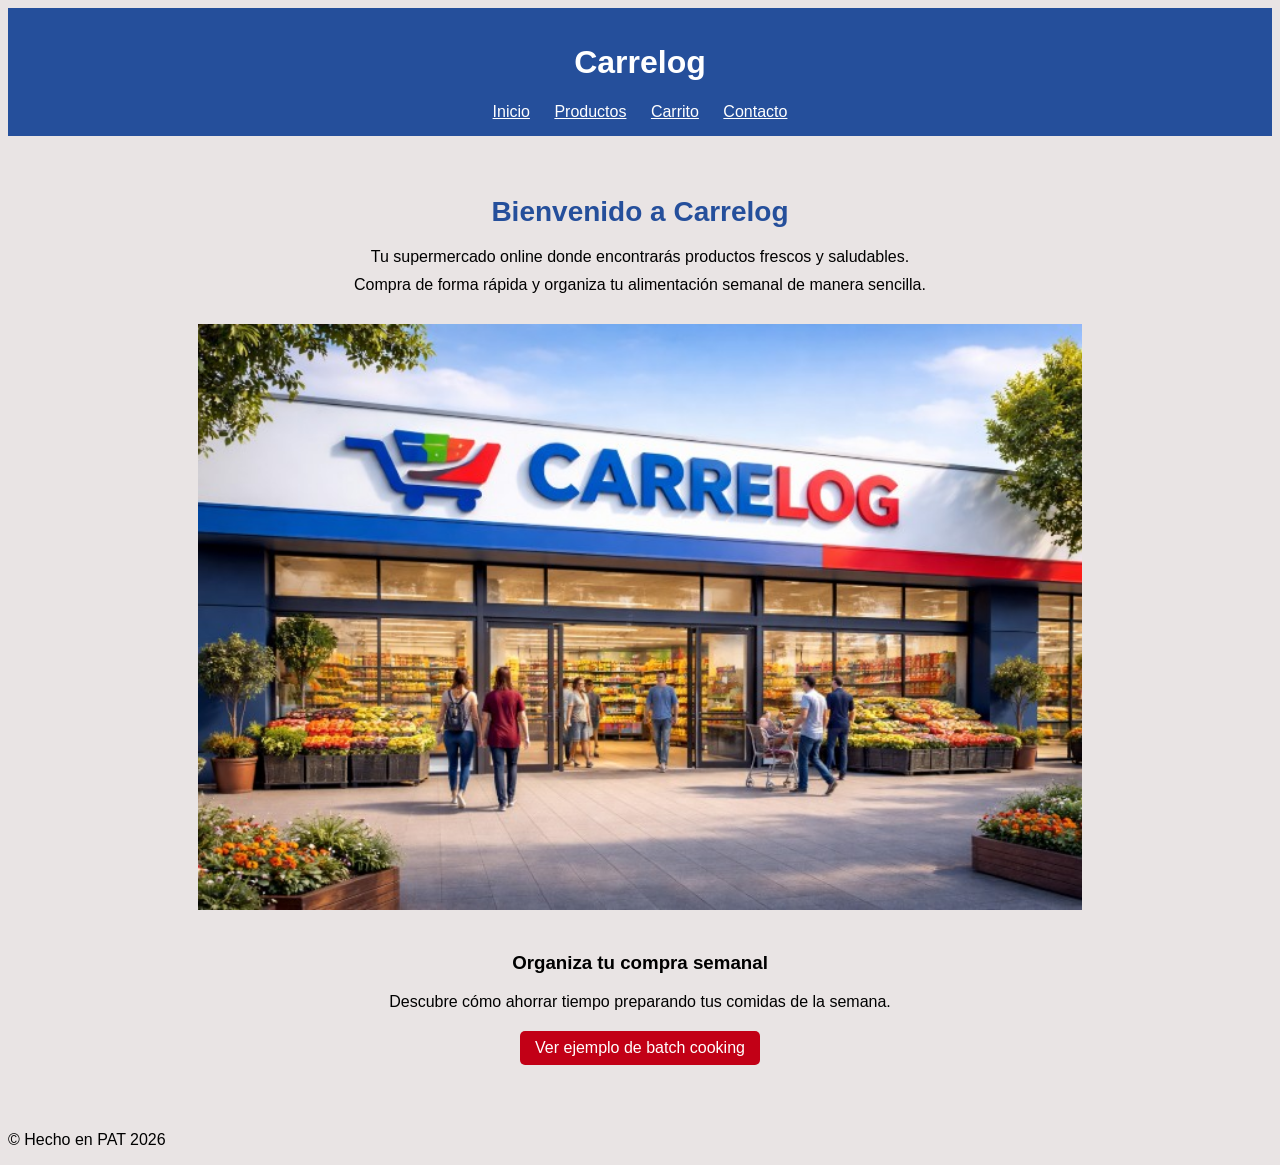
<file: index.html>
<!DOCTYPE html>
<html lang="es">

<head>
  <meta charset="UTF-8">
  <title>Carrelog</title>
  <link rel="stylesheet" href="styles.css">
</head>

<body>

  <header>
    <h1>Carrelog</h1>

    <nav>
      <a href="index.html">Inicio</a>
      <a href="productos.html">Productos</a>
      <a href="carrito.html">Carrito</a>
      <a href="contacto.html">Contacto</a>
    </nav>
  </header>

  <main class="inicio">

    <h2>Bienvenido a Carrelog</h2>

    <p>
      Tu supermercado online donde encontrarás productos frescos y saludables.
    </p>

    <p>
      Compra de forma rápida y organiza tu alimentación semanal de manera sencilla.
    </p>

    <img src="images/carrelog.jpg" alt="Supermercado Carrelog">

    <h3>Organiza tu compra semanal</h3>

    <p>
      Descubre cómo ahorrar tiempo preparando tus comidas de la semana.
    </p>

    <p>
      <a href="https://www.youtube.com/watch?v=Pn-QPmpDULw" target="_blank">
        Ver ejemplo de batch cooking
      </a>
    </p>

  </main>

  <footer>
    <p>&copy; Hecho en PAT 2026</p>
  </footer>

  <script src="script.js"></script>
  
</body>

</html>
</file>
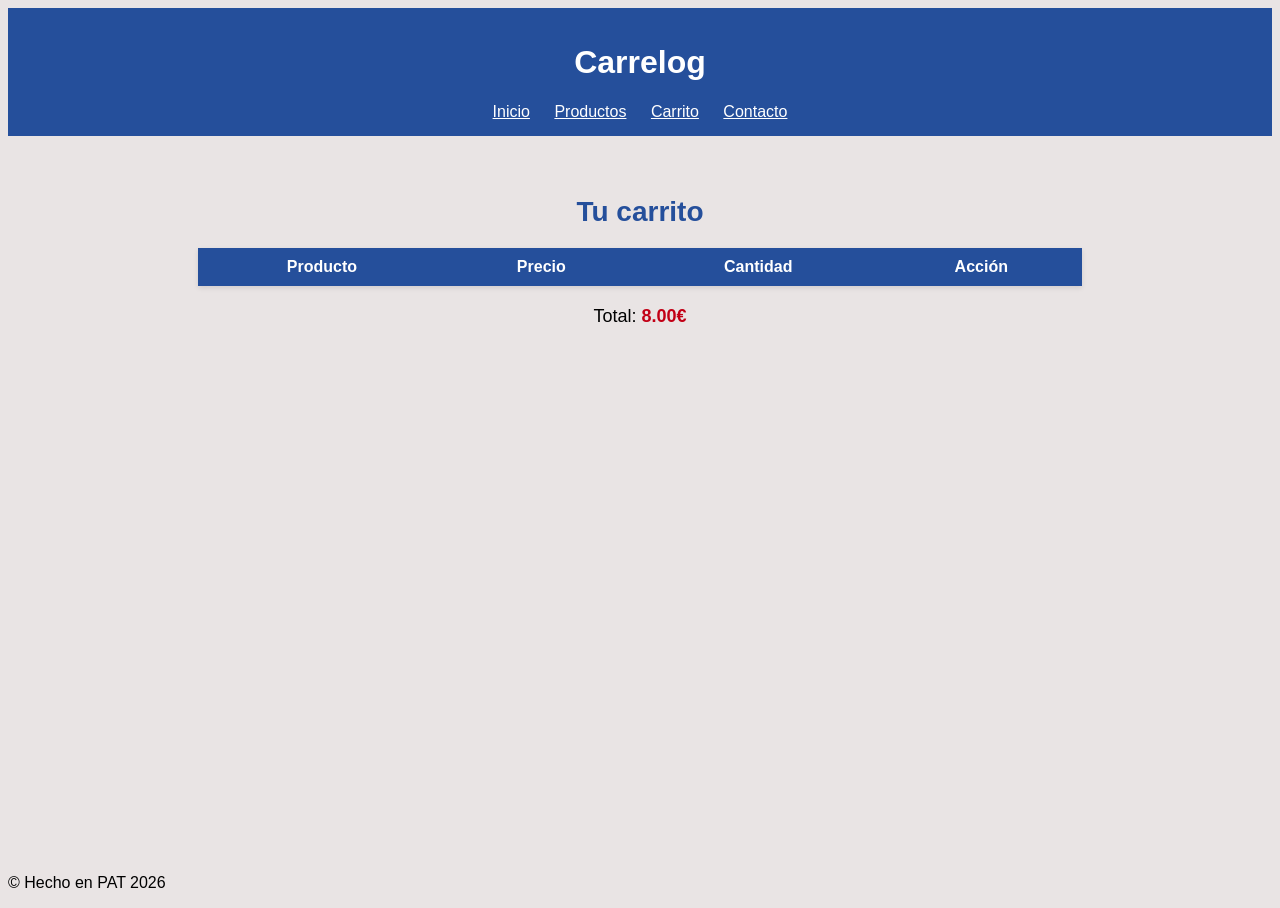
<file: carrito.html>
<!DOCTYPE html>
<html lang="es">

<head>
  <meta charset="UTF-8">
  <title>Carrito</title>
  <link rel="stylesheet" href="styles.css">
</head>

<body>

  <header>
    <h1>Carrelog</h1>
    <nav>
      <a href="index.html">Inicio</a>
      <a href="productos.html">Productos</a>
      <a href="carrito.html">Carrito</a>
      <a href="contacto.html">Contacto</a>
    </nav>
  </header>

  <main>
    <h2>Tu carrito</h2>

    <table id="tabla-carrito">
      <thead>
        <tr>
          <th>Producto</th>
          <th>Precio</th>
          <th>Cantidad</th>
          <th>Acción</th>
        </tr>
      </thead>
      
      <tbody>
      </tbody>
    </table>

    <p class="total-line">Total: <span class="total">8.00€</span></p>

  </main>

  <footer>
    <p>&copy; Hecho en PAT 2026</p>
  </footer>
  <script src="script.js"></script>
</body>

</html>
</file>
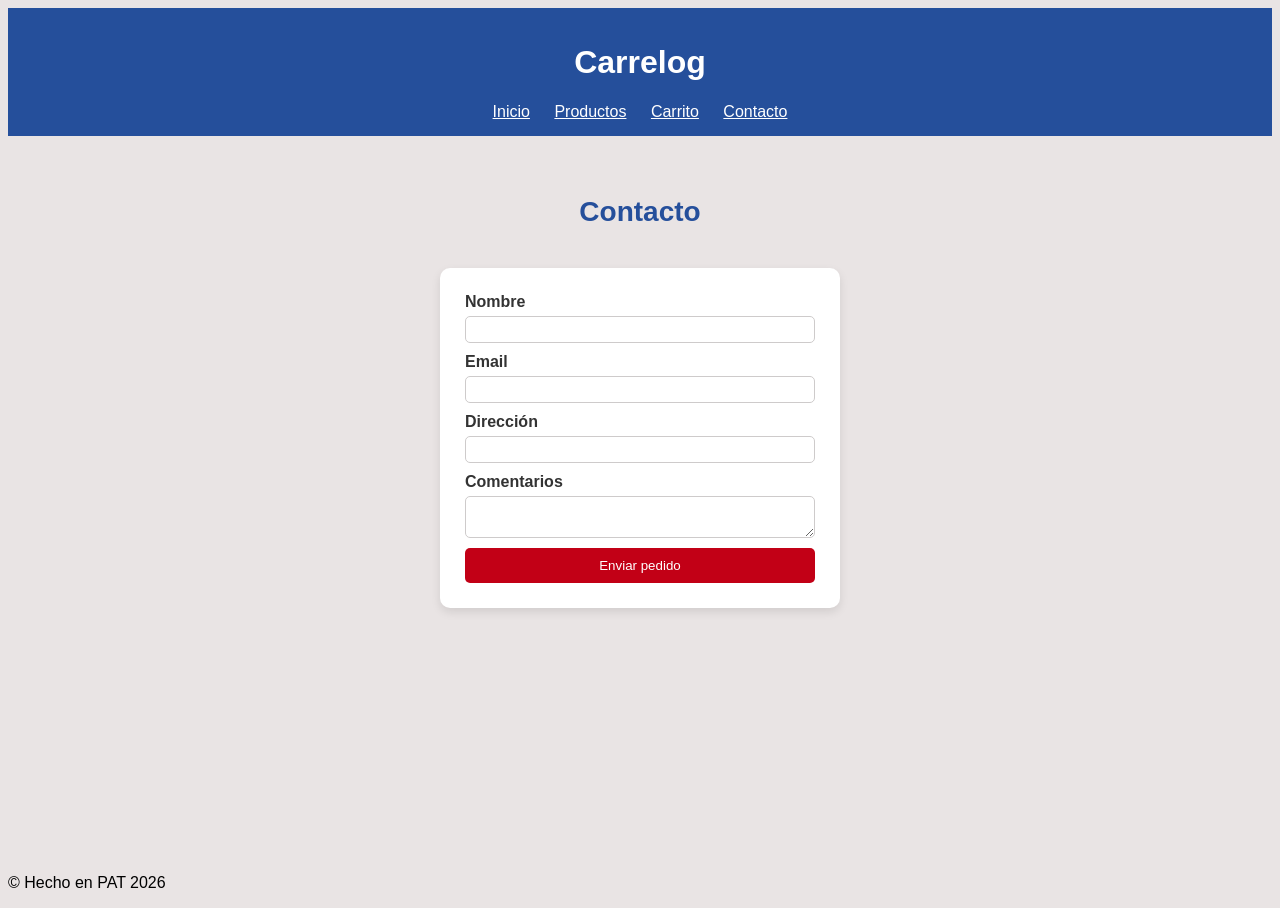
<file: contacto.html>
<!DOCTYPE html>
<html lang="es">

<head>
  <meta charset="UTF-8">
  <title>Contacto</title>
  <link rel="stylesheet" href="styles.css">
</head>

<body>

  <header>
    <h1>Carrelog</h1>
    <nav>
      <a href="index.html">Inicio</a>
      <a href="productos.html">Productos</a>
      <a href="carrito.html">Carrito</a>
      <a href="contacto.html">Contacto</a>
    </nav>
  </header>

  <main>
    <h2>Contacto</h2>

    <form>
      <label>Nombre</label>
      <input type="text" required>

      <label>Email</label>
      <input type="email" required>

      <label>Dirección</label>
      <input type="text">

      <label>Comentarios</label>
      <textarea></textarea>

      <button type="submit">Enviar pedido</button>
    </form>

  </main>

  <footer>
    <p>&copy; Hecho en PAT 2026</p>
  </footer>

  <script src="script.js"></script>

</body>

</html>
</file>
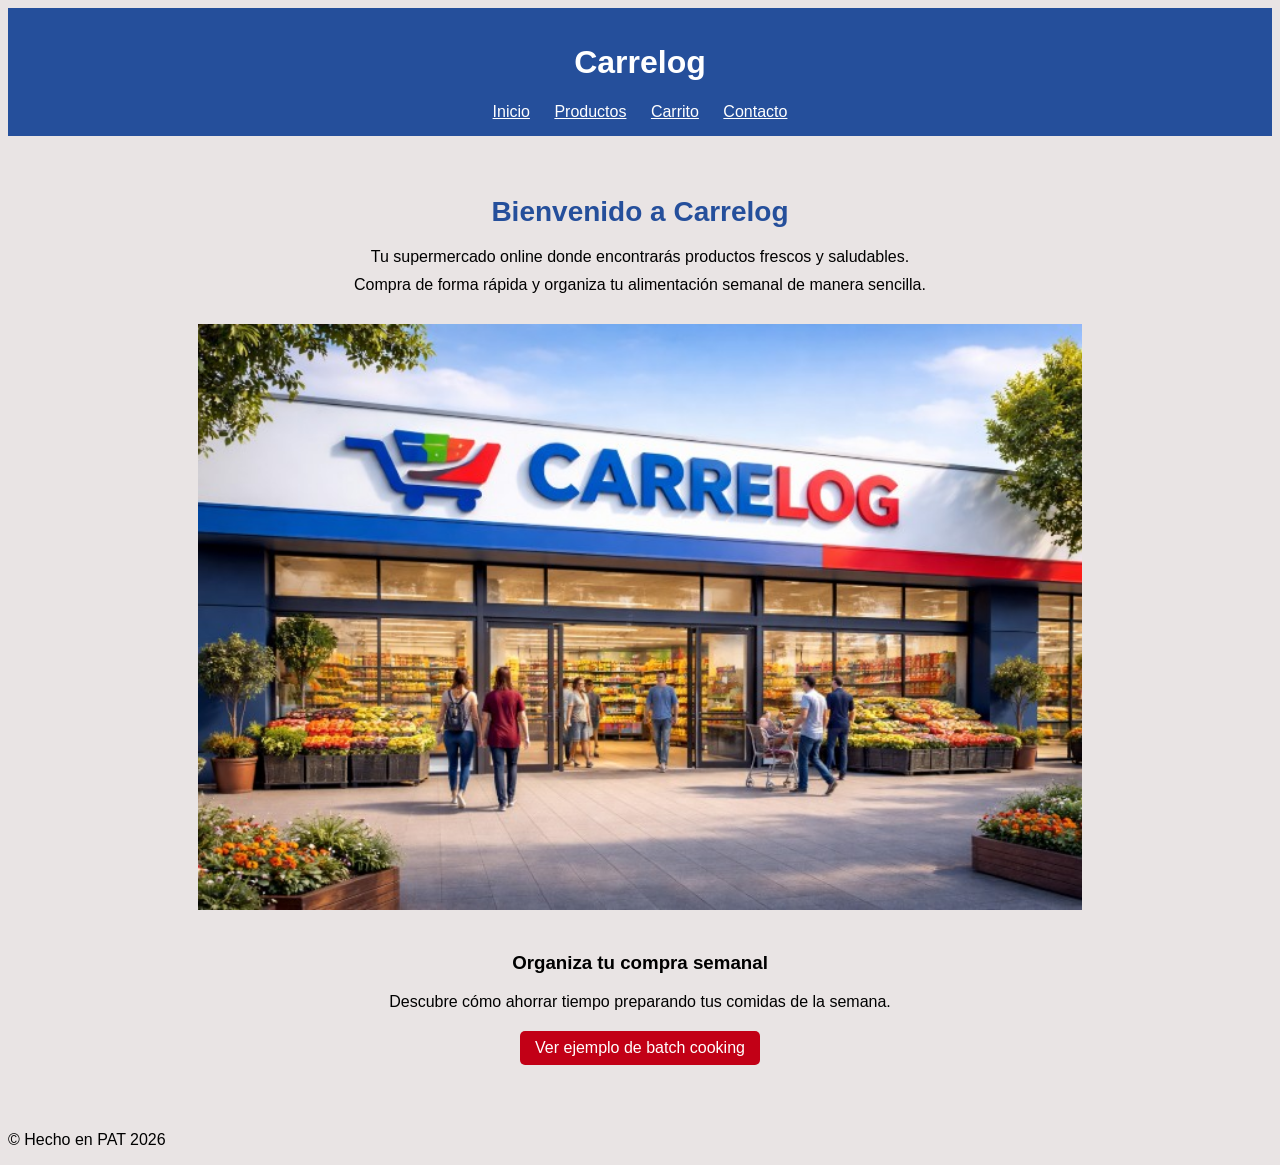
<file: inicio.html>
<!DOCTYPE html>
<html lang="es">
<head>
  <meta charset="UTF-8">
  <title>Carrelog</title>
  <link rel="stylesheet" href="styles.css">
</head>

<body>

<header>
  <h1>Carrelog</h1>

  <nav>
    <a href="inicio.html">Inicio</a>
    <a href="productos.html">Productos</a>
    <a href="carrito.html">Carrito</a>
    <a href="contacto.html">Contacto</a>
  </nav>
</header>

<main class="inicio">

  <h2>Bienvenido a Carrelog</h2>

  <p>
    Tu supermercado online donde encontrarás productos frescos y saludables.
  </p>

  <p>
    Compra de forma rápida y organiza tu alimentación semanal de manera sencilla.
  </p>

  <img src="images/carrelog.jpg" alt="Supermercado Carrelog">

  <h3>Organiza tu compra semanal</h3>

  <p>
    Descubre cómo ahorrar tiempo preparando tus comidas de la semana.
  </p>

  <p>
    <a href="https://www.youtube.com/watch?v=Pn-QPmpDULw" target="_blank">
      Ver ejemplo de batch cooking
    </a>
  </p>

</main>

<footer>
  <p>&copy; Hecho en PAT 2026</p>
</footer>

</body>
</html>
</file>
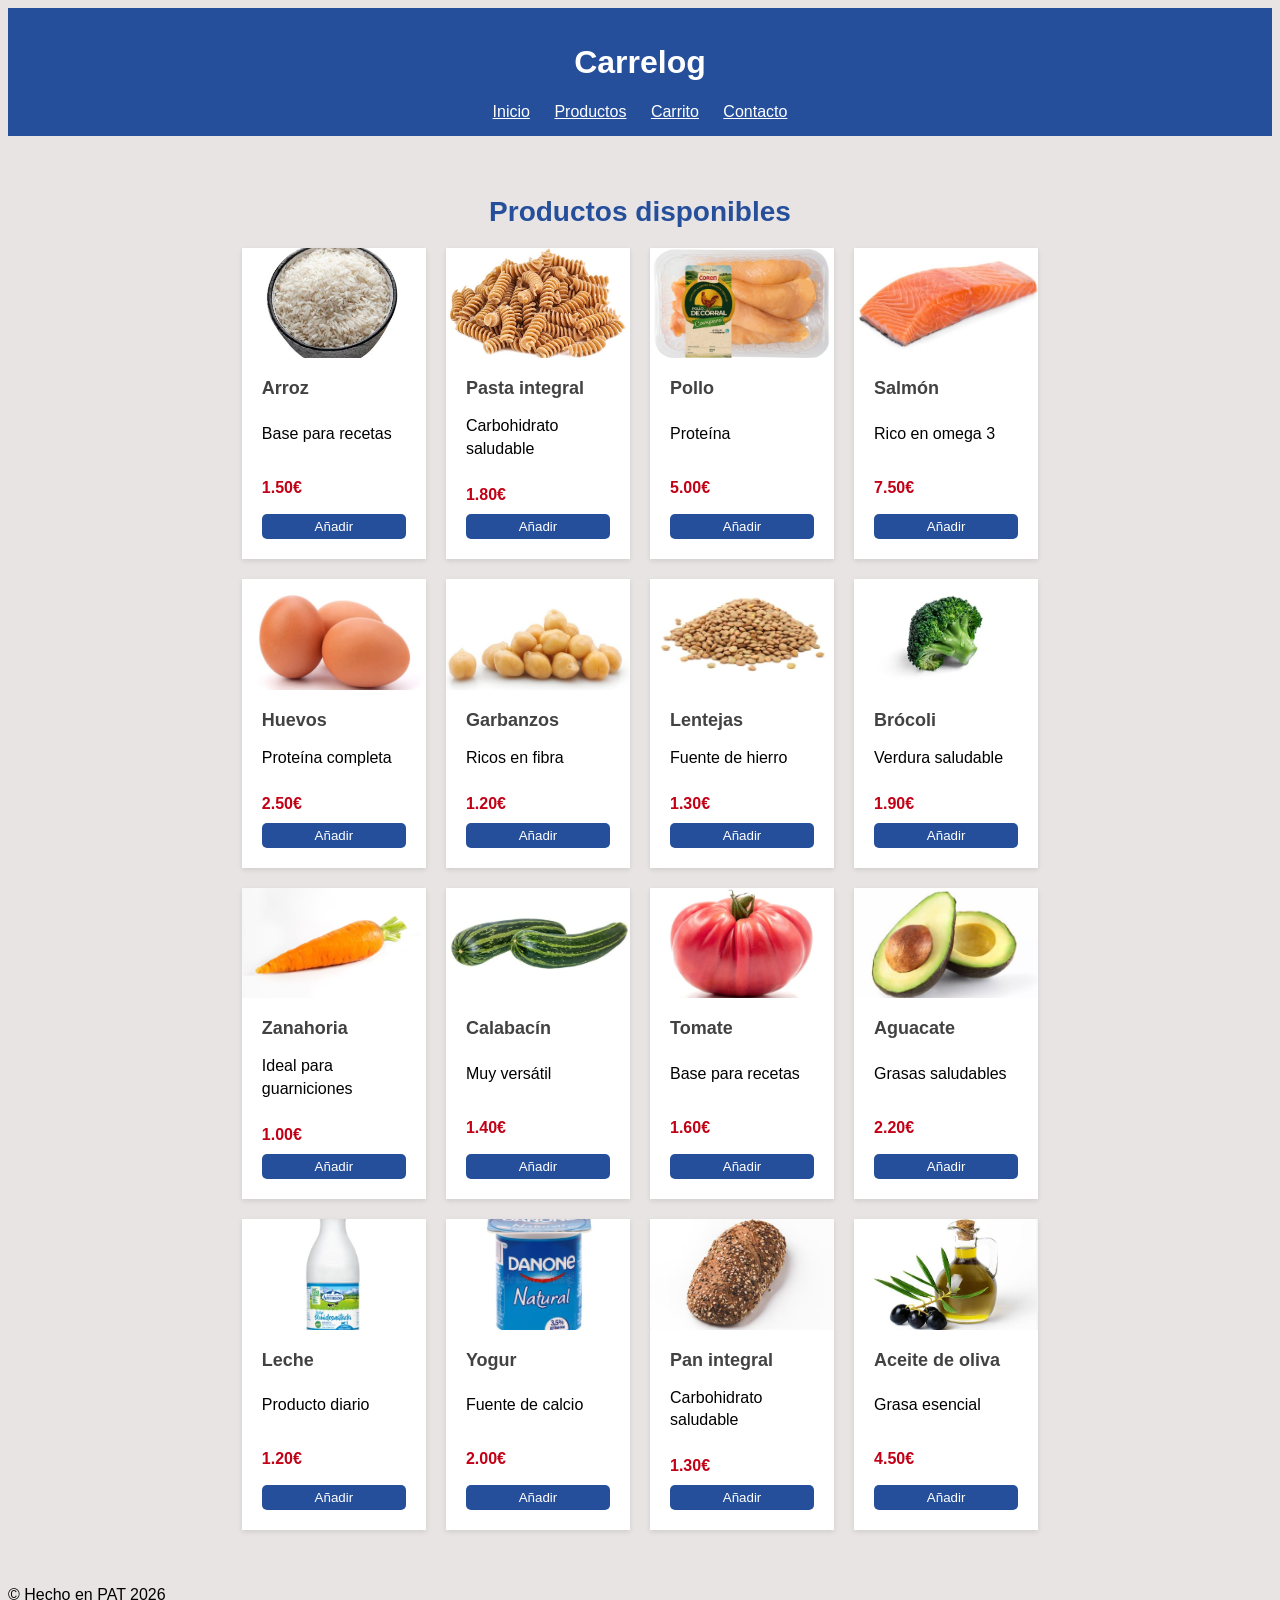
<file: productos.html>
<!DOCTYPE html>
<html lang="es">

<head>
  <meta charset="UTF-8">
  <title>Productos</title>
  <link rel="stylesheet" href="styles.css">
</head>

<body>

  <header>
    <h1>Carrelog</h1>

    <nav>
      <a href="index.html">Inicio</a>
      <a href="productos.html">Productos</a>
      <a href="carrito.html">Carrito</a>
      <a href="contacto.html">Contacto</a>
    </nav>
  </header>

  <main>
    <h2>Productos disponibles</h2>
    <!-- 
    Estructura del catálogo de productos:
    - .band : contenedor principal que usa grid para organizar todos los productos en filas y columnas
    - .item-* : identifica cada producto y se usa en el CSS para asignar la imagen correspondiente
    - .card : representa la tarjeta visual de cada producto (con sombra, estructura vertical...)
    - .thumb : es el contenedor de la imagen. No usamos <img>, sino background-image en CSS para que todas las imágenes tengan el mismo tamaño y proporción
    - article : contiene el texto del producto (nombre, descripción y precio).

    Así se separa el HTML con la estructura del CSS con diseño 
    -->
    <section class="band">


      <div class="item-arroz">
        <div class="card">
          <div class="thumb"></div>
          <article>
            <h3>Arroz</h3>
            <p>Base para recetas</p>
            <span>1.50€</span>
            <button class="btn-add" data-id="1" data-precio="1.50">Añadir</button>
          </article>
        </div>
      </div>

      <div class="item-pasta">
        <div class="card">
          <div class="thumb"></div>
          <article>
            <h3>Pasta integral</h3>
            <p>Carbohidrato saludable</p>
            <span>1.80€</span>
            <button class="btn-add" data-id="2" data-precio="1.80">Añadir</button>
          </article>
        </div>
      </div>

      <div class="item-pollo">
        <div class="card">
          <div class="thumb"></div>
          <article>
            <h3>Pollo</h3>
            <p>Proteína</p>
            <span>5.00€</span>
            <button class="btn-add" data-id="3" data-precio="5.00">Añadir</button>
          </article>
        </div>
      </div>

      <div class="item-salmon">
        <div class="card">
          <div class="thumb"></div>
          <article>
            <h3>Salmón</h3>
            <p>Rico en omega 3</p>
            <span>7.50€</span>
            <button class="btn-add" data-id="4" data-precio="7.50">Añadir</button>
          </article>
        </div>
      </div>

      <div class="item-huevos">
        <div class="card">
          <div class="thumb"></div>
          <article>
            <h3>Huevos</h3>
            <p>Proteína completa</p>
            <span>2.50€</span>
            <button class="btn-add" data-id="5" data-precio="2.50">Añadir</button>
          </article>
        </div>
      </div>

      <div class="item-garbanzos">
        <div class="card">
          <div class="thumb"></div>
          <article>
            <h3>Garbanzos</h3>
            <p>Ricos en fibra</p>
            <span>1.20€</span>
            <button class="btn-add" data-id="6" data-precio="1.20">Añadir</button>
          </article>
        </div>
      </div>

      <div class="item-lentejas">
        <div class="card">
          <div class="thumb"></div>
          <article>
            <h3>Lentejas</h3>
            <p>Fuente de hierro</p>
            <span>1.30€</span>
            <button class="btn-add" data-id="7" data-precio="1.30">Añadir</button>
          </article>
        </div>
      </div>

      <div class="item-brocoli">
        <div class="card">
          <div class="thumb"></div>
          <article>
            <h3>Brócoli</h3>
            <p>Verdura saludable</p>
            <span>1.90€</span>
            <button class="btn-add" data-id="8" data-precio="1.90">Añadir</button>
          </article>
        </div>
      </div>

      <div class="item-zanahoria">
        <div class="card">
          <div class="thumb"></div>
          <article>
            <h3>Zanahoria</h3>
            <p>Ideal para guarniciones</p>
            <span>1.00€</span>
            <button class="btn-add" data-id="9" data-precio="1.00">Añadir</button>
          </article>
        </div>
      </div>

      <div class="item-calabacin">
        <div class="card">
          <div class="thumb"></div>
          <article>
            <h3>Calabacín</h3>
            <p>Muy versátil</p>
            <span>1.40€</span>
            <button class="btn-add" data-id="10" data-precio="1.40">Añadir</button>
          </article>
        </div>
      </div>

      <div class="item-tomate">
        <div class="card">
          <div class="thumb"></div>
          <article>
            <h3>Tomate</h3>
            <p>Base para recetas</p>
            <span>1.60€</span>
            <button class="btn-add" data-id="11" data-precio="1.60">Añadir</button>
          </article>
        </div>
      </div>

      <div class="item-aguacate">
        <div class="card">
          <div class="thumb"></div>
          <article>
            <h3>Aguacate</h3>
            <p>Grasas saludables</p>
            <span>2.20€</span>
            <button class="btn-add" data-id="12" data-precio="2.20">Añadir</button>
          </article>
        </div>
      </div>

      <div class="item-leche">
        <div class="card">
          <div class="thumb"></div>
          <article>
            <h3>Leche</h3>
            <p>Producto diario</p>
            <span>1.20€</span>
            <button class="btn-add" data-id="13" data-precio="1.20">Añadir</button>
          </article>
        </div>
      </div>

      <div class="item-yogur">
        <div class="card">
          <div class="thumb"></div>
          <article>
            <h3>Yogur</h3>
            <p>Fuente de calcio</p>
            <span>2.00€</span>
            <button class="btn-add" data-id="14" data-precio="2.00">Añadir</button>
          </article>
        </div>
      </div>

      <div class="item-pan">
        <div class="card">
          <div class="thumb"></div>
          <article>
            <h3>Pan integral</h3>
            <p>Carbohidrato saludable</p>
            <span>1.30€</span>
            <button class="btn-add" data-id="15" data-precio="1.30">Añadir</button>
          </article>
        </div>
      </div>

      <div class="item-aceite">
        <div class="card">
          <div class="thumb"></div>
          <article>
            <h3>Aceite de oliva</h3>
            <p>Grasa esencial</p>
            <span>4.50€</span>
            <button class="btn-add" data-id="16" data-precio="4.50">Añadir</button>
          </article>
        </div>
      </div>

    </section>

  </main>

  <footer>
    <p>&copy; Hecho en PAT 2026</p>
  </footer>

  <script src="script.js"></script>

</body>

</html>
</file>
<file: styles.css>
/* body */
/* para que html y body ocupen toda la altura de la pantalla */
html, body {
  height: 100%;
}

body {
	font-family: Arial, sans-serif;
	background-color: #e9e4e4;
	display: flex;
  	flex-direction: column; /* colocamos header, main y footer en vertical */
}

/* cabecera */
header {
	background: #254F9B;
	color: white;
	padding: 15px;
	text-align: center;
	position: sticky;
	top: 0;
	z-index: 1000;	/*cuando se superponga con otros elementos, el header queda por delante*/
}
main {
	width: 70%;
	margin: 40px auto;
	flex: 1; /* empuja el footer hacia abajo */
}

h2 {
	text-align: center;      
	margin: 20px 0;         
	color: #254F9B;         
	font-size: 28px;      
}
/* enlaces menú */
nav a {
	color: white;
	margin: 10px;
}
nav a:hover {
	color: #C20016;
}
/* INICIO:*/
/* contenedor centrado */
.inicio {
	width: 70%;
	margin: 40px auto;
	text-align: center;
}
.inicio p {
	max-width: 600px;
	margin: 10px auto;
	
}
/* imagen super */
.inicio img {
	width: 100%;
	margin: 20px 0;
}
.inicio a {
	display: inline-block; /* aplicar estilos de bloque a elementos en línea - texto*/
	margin-top: 10px;
	color: white;
	background: #C20016;
	padding: 8px 15px;
	border-radius: 5px;
	text-decoration: none;
}
.inicio a:hover {
	background: #a00012; /* rojo más oscuro */
}

/* PRODUCTOS */

/* contenedor ppal con grid */
.band {
	display: grid;
	gap: 20px;
	width: 90%;
	margin: 0 auto; /* centra el grid */
}

/* responsive: tablet */
@media only screen and (min-width: 600px) {
	.band {
		grid-template-columns: 1fr 1fr; /* 2 columnas */
	}
}

/* responsive: escritorio */
@media only screen and (min-width: 900px) {
	.band {
		grid-template-columns: repeat(4, 1fr); /* 4 columnas iguales poniendo 4 veces 1fr */
	}
}

/* tarjeta de producto */
.card {
	background: white;
 	display: flex;
  	flex-direction: column; /* imagen arriba, texto abajo */
	min-height: 100%; /* todas con misma altura */
  	box-shadow: 0 2px 5px rgba(0,0,0,0.1);
	position: relative;
}

/* efecto al pasar el ratón */
.card:hover {
  	box-shadow: 0 2px 5px rgba(0,0,0,0.5);
	top:-5px; /* lo hacemos con position relative en .card, si no no funciona*/
}

/* contenido de la tarjeta */
.card article {
	padding: 20px;
	display: flex;
	flex: 1; /* ocupa todo el espacio disponible */
	flex-direction: column;
	justify-content: space-between; /* reparte contenido */
}

.card h3 {
	font-size: 18px;
	margin: 0;
	color: #424242;
}

/* texto descriptivo tipo proteina y así - interlineado*/
.card p {
	line-height: 1.4;
}

/* precio */
.card span {
	display: block; /* permite margen vertical porque convierte el span en un bloque */
	margin-top: 10px;
	font-weight: bold;
	color: #C20016;
}

/* imagen del producto */
.card .thumb {
	padding-bottom: 60%; /* la altura es el 60% del ancho*/
	background-size: cover; /* rellena sin deformarse la imagen */
	background-position: center; 
}
/*botones añadir y quitar prod*/
.btn-add {
  margin-top: 10px;
  background: #254F9B;
  color: white;
  border: none;
  padding: 5px;
  cursor: pointer;
}

.btn-delete {
  background: #C20016;
  color: white;
  border: none;
  padding: 5px;
  cursor: pointer;
}

/* imágenes dentro del css */
.item-arroz .thumb { background-image: url('images/arroz.jpg'); }
.item-pasta .thumb { background-image: url('images/pasta.jpg'); }
.item-pollo .thumb { background-image: url('images/pollo.jpg'); }
.item-salmon .thumb { background-image: url('images/salmon.jpg'); }
.item-huevos .thumb { background-image: url('images/huevos.jpg'); }
.item-garbanzos .thumb { background-image: url('images/garbanzos.jpg'); }
.item-lentejas .thumb { background-image: url('images/lentejas.jpg'); }
.item-brocoli .thumb { background-image: url('images/brocoli.jpg'); }
.item-zanahoria .thumb { background-image: url('images/zanahoria.jpg'); }
.item-calabacin .thumb { background-image: url('images/calabacin.jpg'); }
.item-tomate .thumb { background-image: url('images/tomate.jpg'); }
.item-aguacate .thumb { background-image: url('images/aguacate.jpg'); }
.item-leche .thumb { background-image: url('images/leche.jpg'); }
.item-yogur .thumb { background-image: url('images/yogur.jpg'); }
.item-pan .thumb { background-image: url('images/pan.jpg'); }
.item-aceite .thumb { background-image: url('images/aceite.jpg'); }

/* tabla en carrito*/
table {
	width: 100%;
	border-collapse: collapse; /*unir los bordes de las celdas de una tabla*/
	background: white;
	margin-top: 20px;
	box-shadow: 0 2px 5px rgba(0,0,0,0.1);
}
tr{
	text-align: center;
}
tr:hover {
	background: #dfdddd;
}

th {
	background: #254F9B; 
	color: white;
	padding: 10px;
}
td {
  	padding: 10px;
    border-bottom: 1px solid #b9b9b9; /*linea debajo*/
}


/* total carrito */
.total {
	color: #C20016;
	font-size: 18px;
	font-weight: bold;
	margin-top: 20px;
}
.total-line {
	margin-top: 20px;
	font-size: 18px;
	text-align: center;
}
/* formulario en contacto */
form {
	display: flex;
	flex-direction: column;
	width: 350px;
	margin: 40px auto;
	background: white;      
	padding: 25px;   
	border-radius: 10px; /* bordes redondeados */
	box-shadow: 0 4px 10px rgba(0,0,0,0.1); 
}
label {
  font-weight: bold;
  margin-bottom: 5px;
  color: #333;
}
input, textarea {
	margin-bottom: 10px;
	padding: 5px;
	border: 1px solid #cecbcb;
  	border-radius: 5px;
}
button {
  background: #C20016;
  color: white;
  border: none;
  padding: 10px;
  border-radius: 5px;
  cursor: pointer;
}
button:hover {
  background: #a00012;
}
</file>
